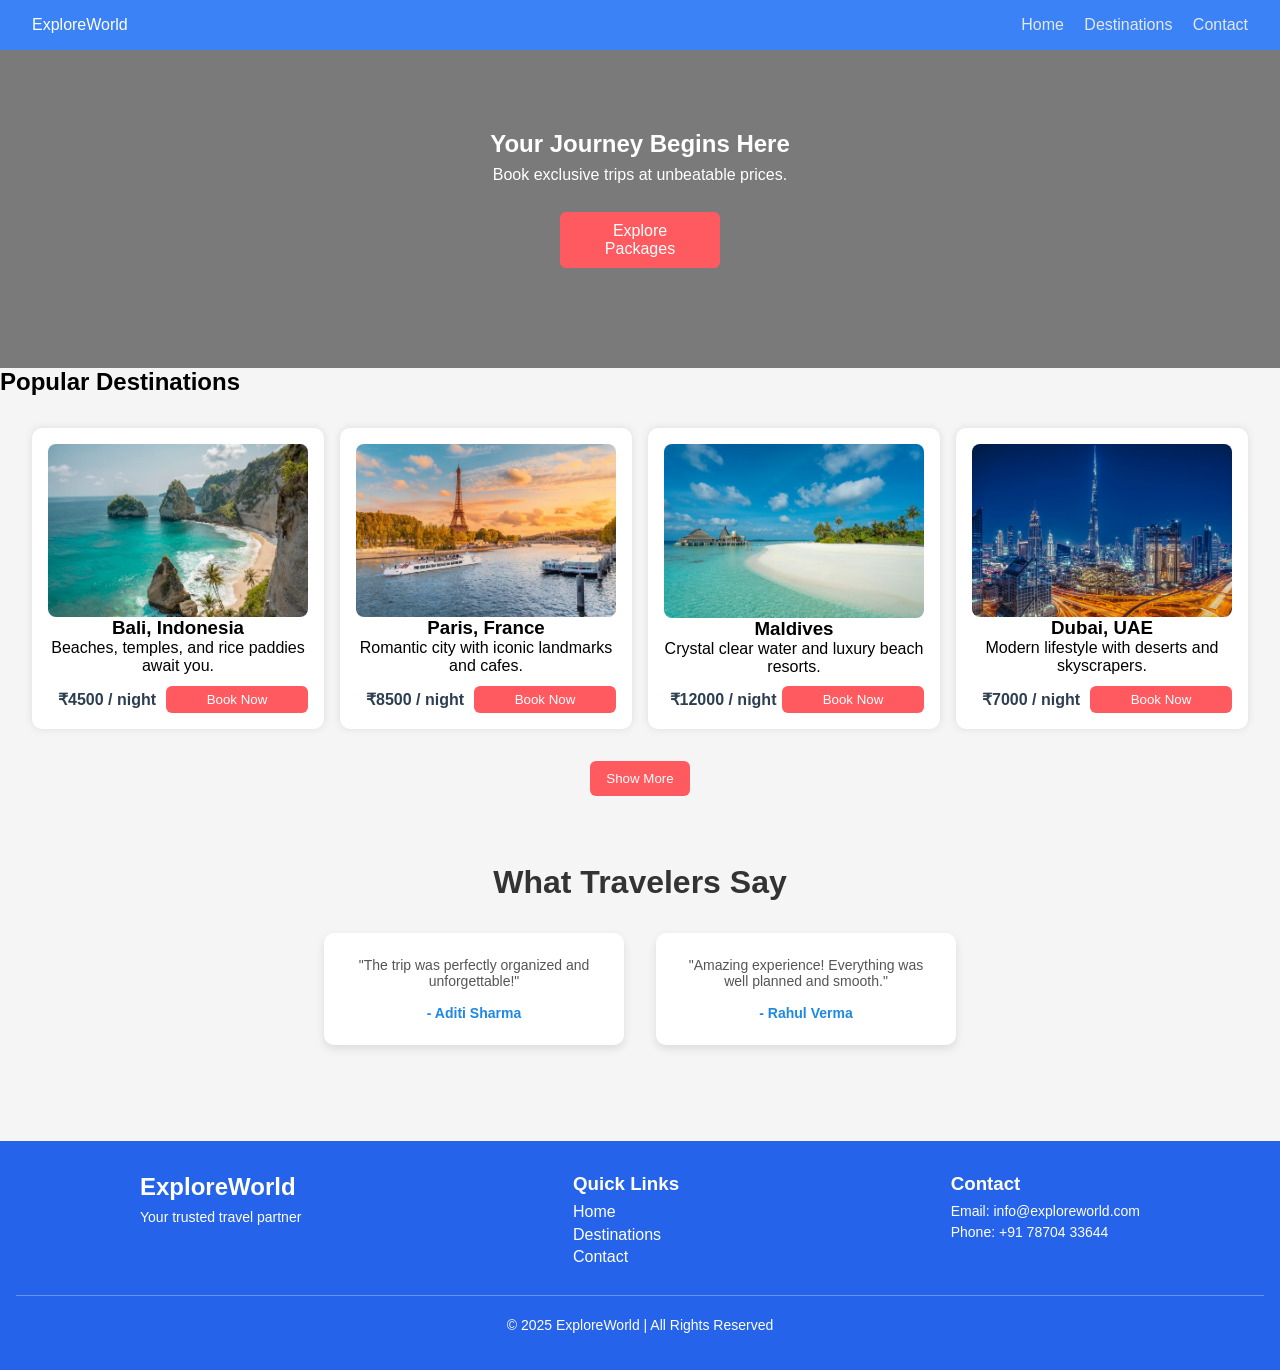
<file: index.html>
<!doctype html>
<html lang="en">
  <head>
    <meta charset="UTF-8" />
    <meta name="viewport" content="width=device-width, initial-scale=1.0" />
    <title>ExploreWorld - Home</title>
    <link rel="stylesheet" href="styles/style.css" />
    <link rel="stylesheet" href="styles/footer.css" />
    <link rel="stylesheet" href="styles/navbar.css" />
  </head>
  <body>
    <header class="navbar">
      <div class="logo">ExploreWorld</div>
      <nav>
        <a href="index.html">Home</a>
        <a href="destinations.html">Destinations</a>
        <a href="contact.html">Contact</a>
      </nav>
    </header>

    <section class="hero">
      <h1>Your Journey Begins Here</h1>
      <p>Book exclusive trips at unbeatable prices.</p>
      <a href="destinations.html" class="btn-primary">Explore Packages</a>
    </section>

    <section class="grid-preview">
      <h2>Popular Destinations</h2>
      <div class="card-grid" id="cardContainer"></div>

      <!-- Button for loadMore -->
      <button id="loadMoreBtn">Show More</button>
    </section>

    <section class="testimonials">
      <h2>What Travelers Say</h2>
      <div class="testimonial-row">
        <div class="testimonial">
          <p>"The trip was perfectly organized and unforgettable!"</p>
          <p><strong>- Aditi Sharma</strong></p>
        </div>

        <div class="testimonial">
          <p>"Amazing experience! Everything was well planned and smooth."</p>
          <p><strong>- Rahul Verma</strong></p>
        </div>
      </div>
    </section>

    <footer class="footer">
      <div class="footer-container">
        <div class="footer-logo">
          <h2>ExploreWorld</h2>
          <p>Your trusted travel partner</p>
        </div>

        <div class="footer-links">
          <h3>Quick Links</h3>
          <a href="index.html">Home</a>
          <a href="destinations.html">Destinations</a>
          <a href="contact.html">Contact</a>
        </div>

        <div class="footer-contact">
          <h3>Contact</h3>
          <p>Email: info@exploreworld.com</p>
          <p>Phone: +91 78704 33644</p>
        </div>
      </div>

      <div class="footer-bottom">
        <p>© 2025 ExploreWorld | All Rights Reserved</p>
      </div>
    </footer>

    <!-- Script -->
    <script type="module" src="script/main.js"></script>
  </body>
</html>
</file>
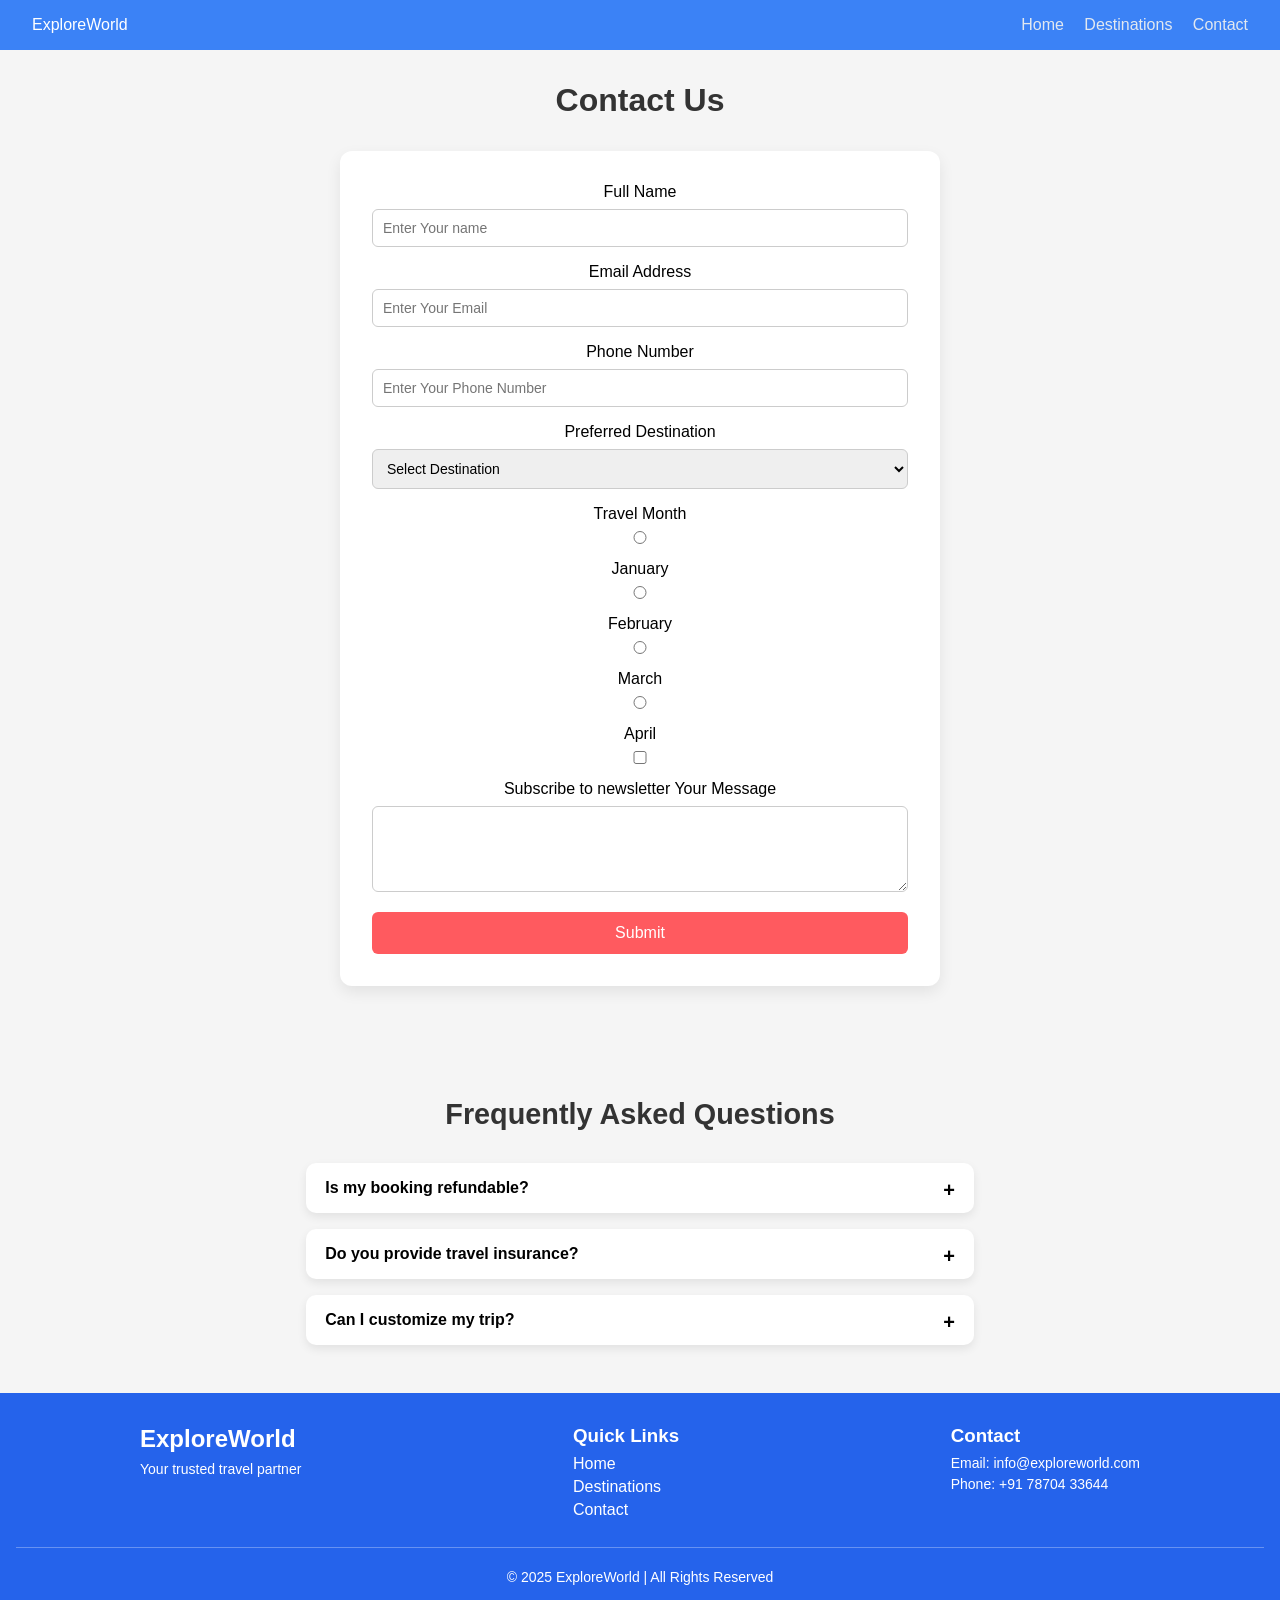
<file: contact.html>
<!doctype html>
<html lang="en">
  <head>
    <meta charset="UTF-8" />
    <meta name="viewport" content="width=device-width, initial-scale=1.0" />
    <title>ExploreWorld - Contact Us</title>
    <link rel="stylesheet" href="styles/style.css" />
    <link rel="stylesheet" href="styles/footer.css" />
    <link rel="stylesheet" href="styles/navbar.css" />
    <link rel="stylesheet" href="styles/contact.css" />
  </head>
  <body>
    <header class="navbar">
      <div class="logo">ExploreWorld</div>
      <nav>
        <a href="index.html">Home</a>
        <a href="destinations.html">Destinations</a>
        <a href="contact.html">Contact</a>
      </nav>
    </header>

    <section class="contact-form">
      <h2>Contact Us</h2>
      <form>
        <label for="name">Full Name</label>
        <input placeholder="Enter Your name" type="text" id="name" required />

        <label for="email">Email Address</label>
        <input
          placeholder="Enter Your Email"
          type="email"
          id="email"
          required
        />

        <label for="phone">Phone Number</label>
        <input
          placeholder="Enter Your Phone Number"
          type="tel"
          id="phone"
          required
        />

        <!-- TODO: Add select for preferred destination -->
        <label for="destination">Preferred Destination</label>
        <select id="destination">
          <option value="">Select Destination</option>
          <option value="bali">Mumbai</option>
          <option value="paris">Bhopal</option>
          <option value="maldives">Bangalore</option>
        </select>

        <!-- TODO: Add radio buttons for month -->
        <label>Travel Month</label>
        <div>
          <label><input type="radio" name="month" /> January</label>
          <label><input type="radio" name="month" /> February</label>
          <label><input type="radio" name="month" /> March</label>
          <label><input type="radio" name="month" /> April</label>
        </div>

        <!-- TODO: Add checkbox for newsletter -->
        <label> <input type="checkbox" /> Subscribe to newsletter </label>

        <label for="comments">Your Message</label>
        <textarea id="comments" rows="4"></textarea>

        <button type="submit" class="submit-btn">Submit</button>
      </form>
    </section>

    <section class="faq">
      <h3>Frequently Asked Questions</h3>
      <details>
        <summary>Is my booking refundable?</summary>
        <p>Yes, 100% refund if canceled 7 days before travel.</p>
      </details>

      <!-- TODO: Add 2 more FAQs -->
      <details>
        <summary>Do you provide travel insurance?</summary>
        <p>Yes, travel insurance is included in premium packages.</p>
      </details>

      <details>
        <summary>Can I customize my trip?</summary>
        <p>Yes, we offer fully customizable travel packages.</p>
      </details>
    </section>

    <footer class="footer">
      <div class="footer-container">
        <div class="footer-logo">
          <h2>ExploreWorld</h2>
          <p>Your trusted travel partner</p>
        </div>

        <div class="footer-links">
          <h3>Quick Links</h3>
          <a href="index.html">Home</a>
          <a href="destinations.html">Destinations</a>
          <a href="contact.html">Contact</a>
        </div>

        <div class="footer-contact">
          <h3>Contact</h3>
          <p>Email: info@exploreworld.com</p>
          <p>Phone: +91 78704 33644</p>
        </div>
      </div>

      <div class="footer-bottom">
        <p>© 2025 ExploreWorld | All Rights Reserved</p>
      </div>
    </footer>
  </body>
</html>
</file>
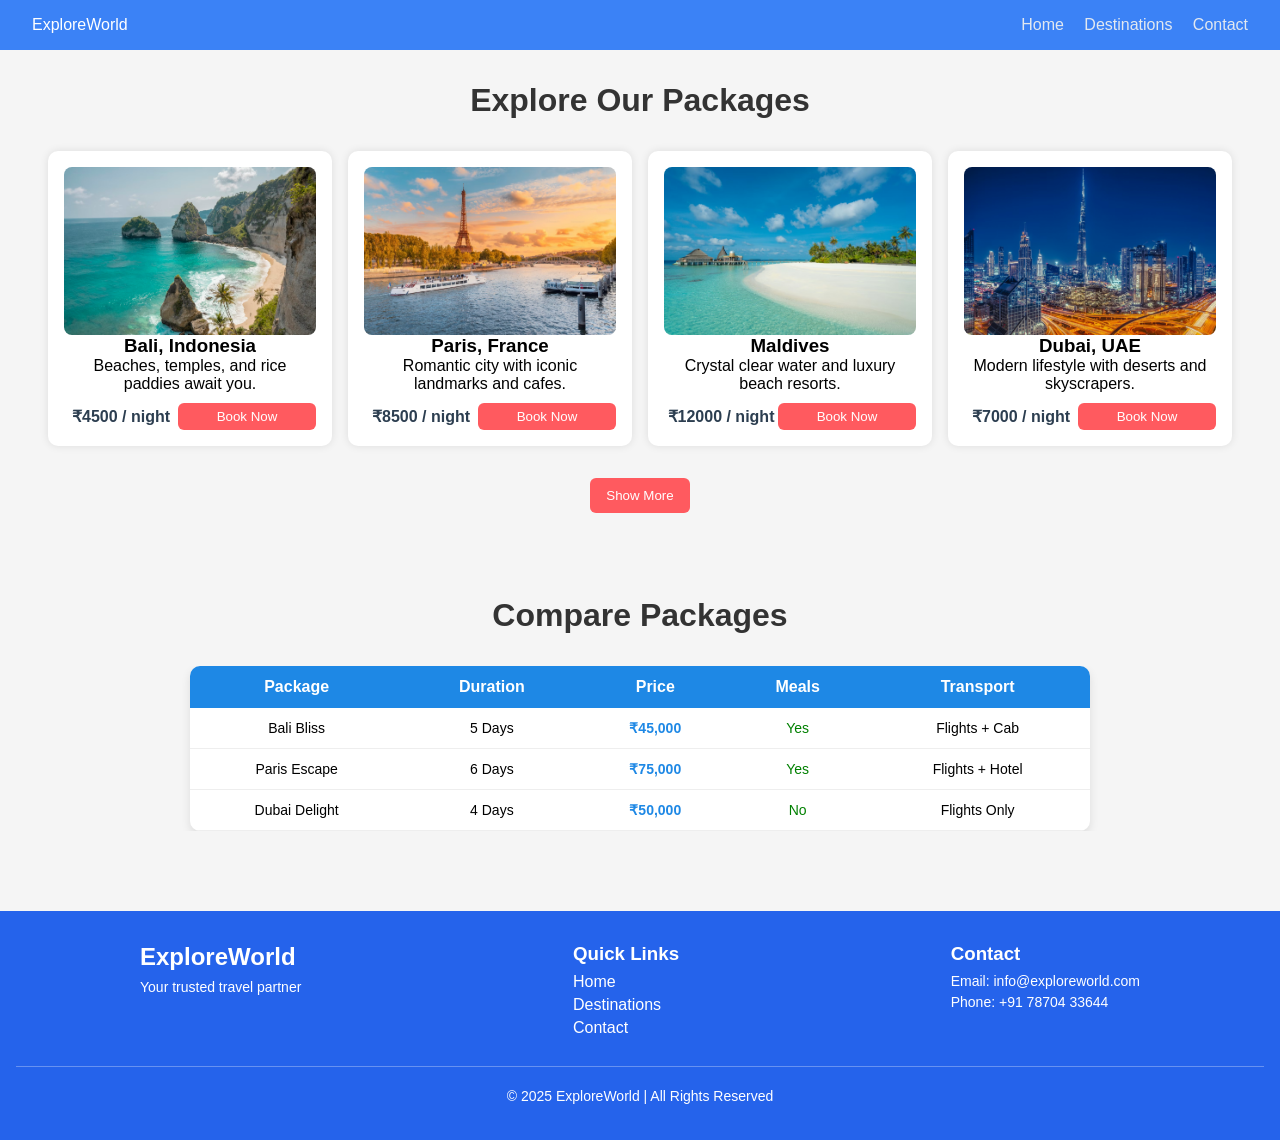
<file: destinations.html>
<!doctype html>
<html lang="en">
  <head>
    <meta charset="UTF-8" />
    <meta name="viewport" content="width=device-width, initial-scale=1.0" />
    <title>ExploreWorld - Destinations</title>
    <link rel="stylesheet" href="styles/style.css" />
    <link rel="stylesheet" href="styles/footer.css" />
    <link rel="stylesheet" href="styles/navbar.css" />
    <link rel="stylesheet" href="styles/destination.css" />
  </head>
  <body>
    <header class="navbar">
      <div class="logo">ExploreWorld</div>
      <nav>
        <a href="index.html">Home</a>
        <a href="destinations.html">Destinations</a>
        <a href="contact.html">Contact</a>
      </nav>
    </header>

    <section class="grid-preview">
      <h2>Explore Our Packages</h2>

      <!-- Sirf ek grid container -->
      <div class="card-grid" id="cardContainer"></div>

      <!-- Button -->
      <button id="loadMoreBtn">Show More</button>
    </section>

    <section class="pricing-table">
      <h2>Compare Packages</h2>

      <div class="table-container">
        <table>
          <thead>
            <tr>
              <th>Package</th>
              <th>Duration</th>
              <th>Price</th>
              <th>Meals</th>
              <th>Transport</th>
            </tr>
          </thead>
          <tbody>
            <tr>
              <td>Bali Bliss</td>
              <td>5 Days</td>
              <td>₹45,000</td>
              <td>Yes</td>
              <td>Flights + Cab</td>
            </tr>

            <!-- TODO: Add at least 2 more rows -->
            <tr>
              <td>Paris Escape</td>
              <td>6 Days</td>
              <td>₹75,000</td>
              <td>Yes</td>
              <td>Flights + Hotel</td>
            </tr>

            <tr>
              <td>Dubai Delight</td>
              <td>4 Days</td>
              <td>₹50,000</td>
              <td>No</td>
              <td>Flights Only</td>
            </tr>
          </tbody>
        </table>
      </div>
    </section>

    <footer class="footer">
      <div class="footer-container">
        <div class="footer-logo">
          <h2>ExploreWorld</h2>
          <p>Your trusted travel partner</p>
        </div>

        <div class="footer-links">
          <h3>Quick Links</h3>
          <a href="index.html">Home</a>
          <a href="destinations.html">Destinations</a>
          <a href="contact.html">Contact</a>
        </div>

        <div class="footer-contact">
          <h3>Contact</h3>
          <p>Email: info@exploreworld.com</p>
          <p>Phone: +91 78704 33644</p>
        </div>
      </div>

      <div class="footer-bottom">
        <p>© 2025 ExploreWorld | All Rights Reserved</p>
      </div>
    </footer>

    <!-- script -->
    <script type="module" src="script/main.js"></script>
  </body>
</html>
</file>
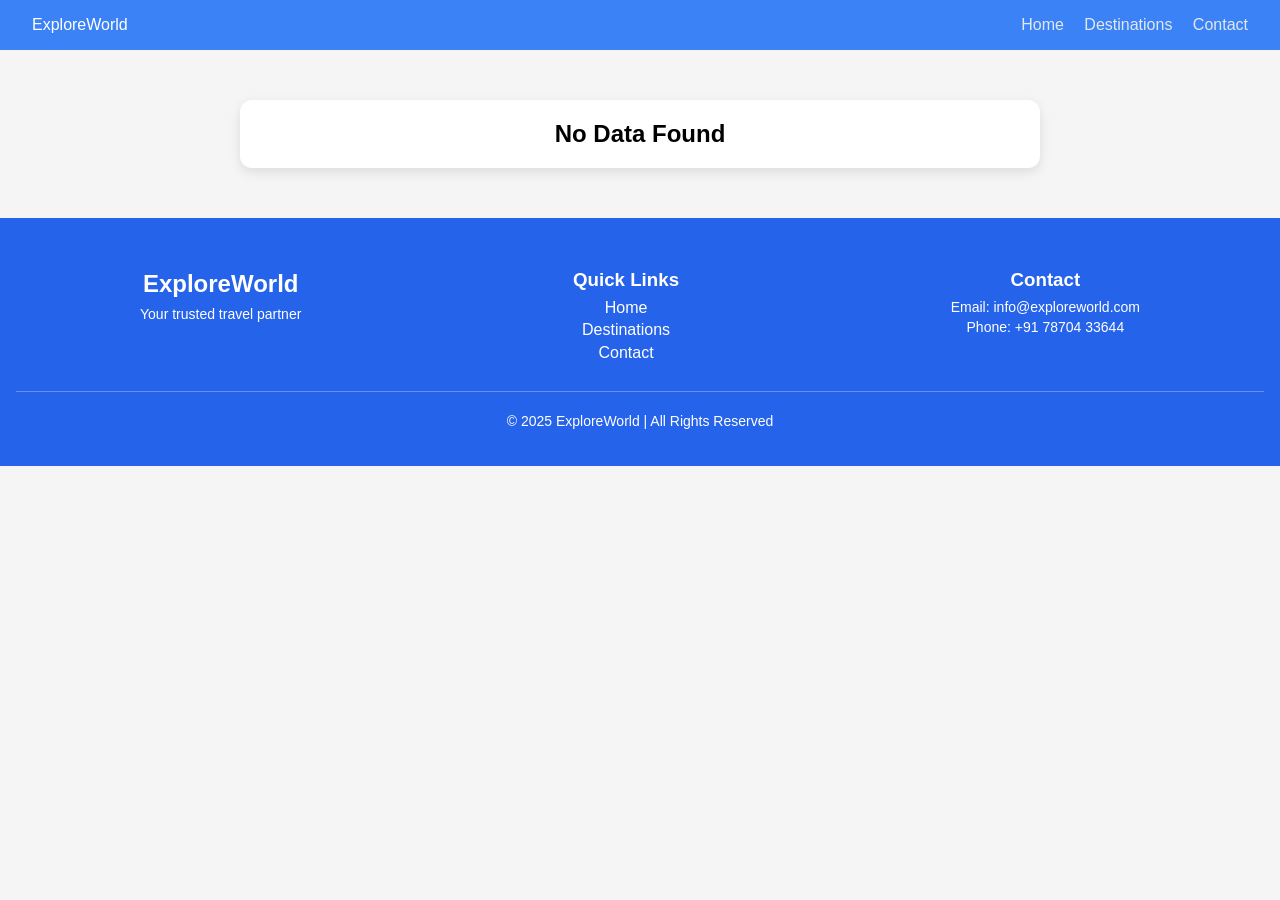
<file: view.html>
<!doctype html>
<html lang="en">
  <head>
    <meta charset="UTF-8" />
    <meta name="viewport" content="width=device-width, initial-scale=1.0" />
    <title>Destination Details</title>

    <link rel="stylesheet" href="styles/view.css" />
    <link rel="stylesheet" href="styles/footer.css" />
    <link rel="stylesheet" href="styles/navbar.css" />
  </head>

  <body>
    <!-- Navbar -->
    <header class="navbar">
      <div class="logo">ExploreWorld</div>
      <nav>
        <a href="index.html">Home</a>
        <a href="destinations.html">Destinations</a>
        <a href="contact.html">Contact</a>
      </nav>
    </header>

    <!-- Main Content -->
    <main>
      <div class="view-container" id="viewContainer"></div>
    </main>

    <!-- Footer -->
    <footer class="footer">
      <div class="footer-container">
        <div class="footer-logo">
          <h2>ExploreWorld</h2>
          <p>Your trusted travel partner</p>
        </div>

        <div class="footer-links">
          <h3>Quick Links</h3>
          <a href="index.html">Home</a>
          <a href="destinations.html">Destinations</a>
          <a href="contact.html">Contact</a>
        </div>

        <div class="footer-contact">
          <h3>Contact</h3>
          <p>Email: info@exploreworld.com</p>
          <p>Phone: +91 78704 33644</p>
        </div>
      </div>

      <div class="footer-bottom">
        <p>© 2025 ExploreWorld | All Rights Reserved</p>
      </div>
    </footer>

    <script type="module" src="script/view.js"></script>
  </body>
</html>
</file>
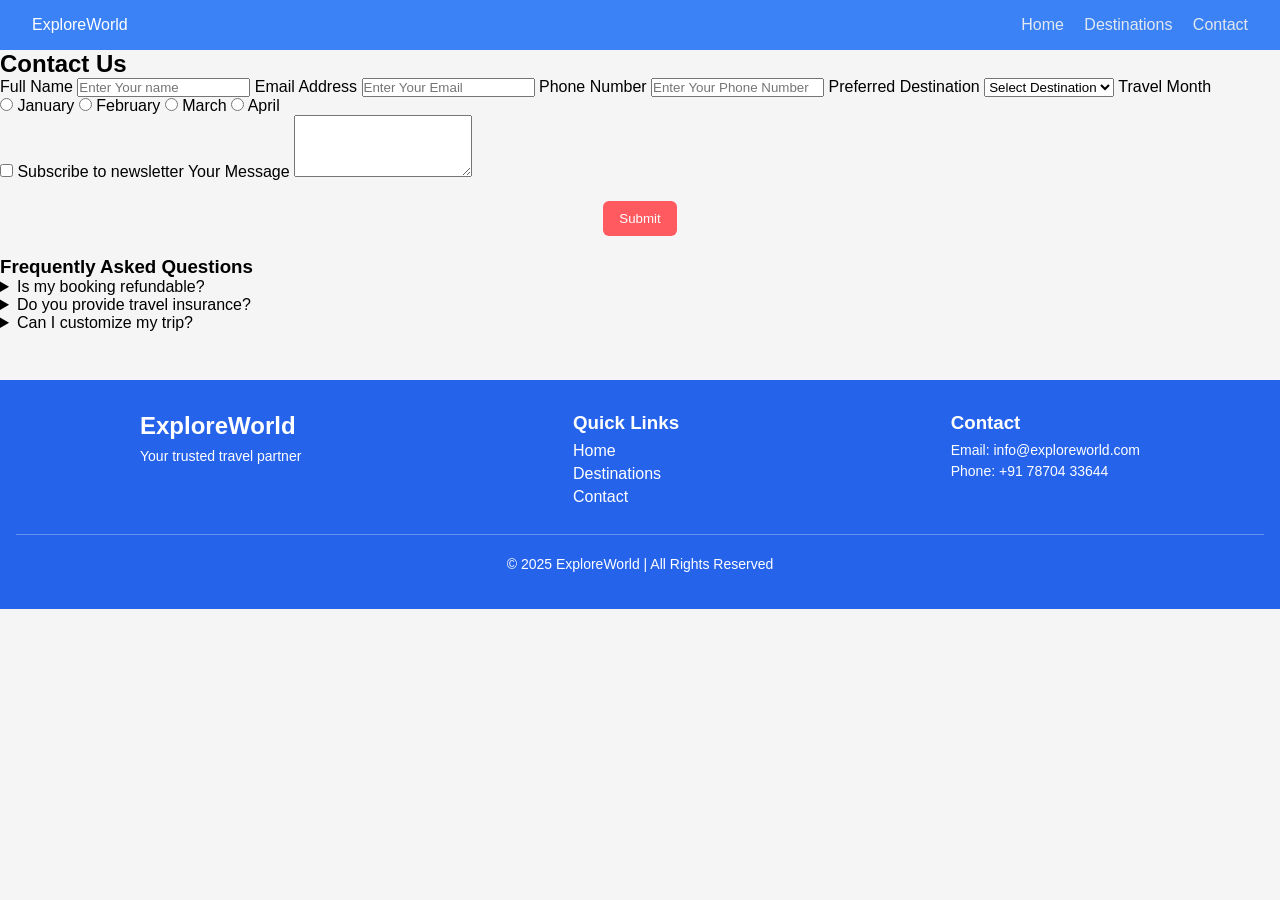
<file: src/contact.html>
<!doctype html>
<html lang="en">
  <head>
    <meta charset="UTF-8" />
    <meta name="viewport" content="width=device-width, initial-scale=1.0" />
    <title>ExploreWorld - Contact Us</title>
    <link rel="stylesheet" href="/styles/style.css" />
    <link rel="stylesheet" href="/styles/footer.css" />
    <link rel="stylesheet" href="/styles/navbar.css" />
  </head>
  <body>
    <header class="navbar">
      <div class="logo">ExploreWorld</div>
      <nav>
        <a href="index.html">Home</a>
        <a href="destinations.html">Destinations</a>
        <a href="contact.html">Contact</a>
      </nav>
    </header>

    <section class="contact-form">
      <h2>Contact Us</h2>
      <form>
        <label for="name">Full Name</label>
        <input placeholder="Enter Your name" type="text" id="name" required />

        <label for="email">Email Address</label>
        <input
          placeholder="Enter Your Email"
          type="email"
          id="email"
          required
        />

        <label for="phone">Phone Number</label>
        <input
          placeholder="Enter Your Phone Number"
          type="tel"
          id="phone"
          required
        />

        <!-- TODO: Add select for preferred destination -->
        <label for="destination">Preferred Destination</label>
        <select id="destination">
          <option value="">Select Destination</option>
          <option value="bali">Mumbai</option>
          <option value="paris">Bhopal</option>
          <option value="maldives">Bangalore</option>
        </select>

        <!-- TODO: Add radio buttons for month -->
        <label>Travel Month</label>
        <div>
          <label><input type="radio" name="month" /> January</label>
          <label><input type="radio" name="month" /> February</label>
          <label><input type="radio" name="month" /> March</label>
          <label><input type="radio" name="month" /> April</label>
        </div>

        <!-- TODO: Add checkbox for newsletter -->
        <label> <input type="checkbox" /> Subscribe to newsletter </label>

        <label for="comments">Your Message</label>
        <textarea id="comments" rows="4"></textarea>

        <button type="submit" class="btn-primary submit-btn">Submit</button>
      </form>
    </section>

    <section class="faq">
      <h3>Frequently Asked Questions</h3>
      <details>
        <summary>Is my booking refundable?</summary>
        <p>Yes, 100% refund if canceled 7 days before travel.</p>
      </details>

      <!-- TODO: Add 2 more FAQs -->
      <details>
        <summary>Do you provide travel insurance?</summary>
        <p>Yes, travel insurance is included in premium packages.</p>
      </details>

      <details>
        <summary>Can I customize my trip?</summary>
        <p>Yes, we offer fully customizable travel packages.</p>
      </details>
    </section>

    <footer class="footer">
      <div class="footer-container">
        <div class="footer-logo">
          <h2>ExploreWorld</h2>
          <p>Your trusted travel partner</p>
        </div>

        <div class="footer-links">
          <h3>Quick Links</h3>
          <a href="index.html">Home</a>
          <a href="destinations.html">Destinations</a>
          <a href="contact.html">Contact</a>
        </div>

        <div class="footer-contact">
          <h3>Contact</h3>
          <p>Email: info@exploreworld.com</p>
          <p>Phone: +91 78704 33644</p>
        </div>
      </div>

      <div class="footer-bottom">
        <p>© 2025 ExploreWorld | All Rights Reserved</p>
      </div>
    </footer>
  </body>
</html>
</file>
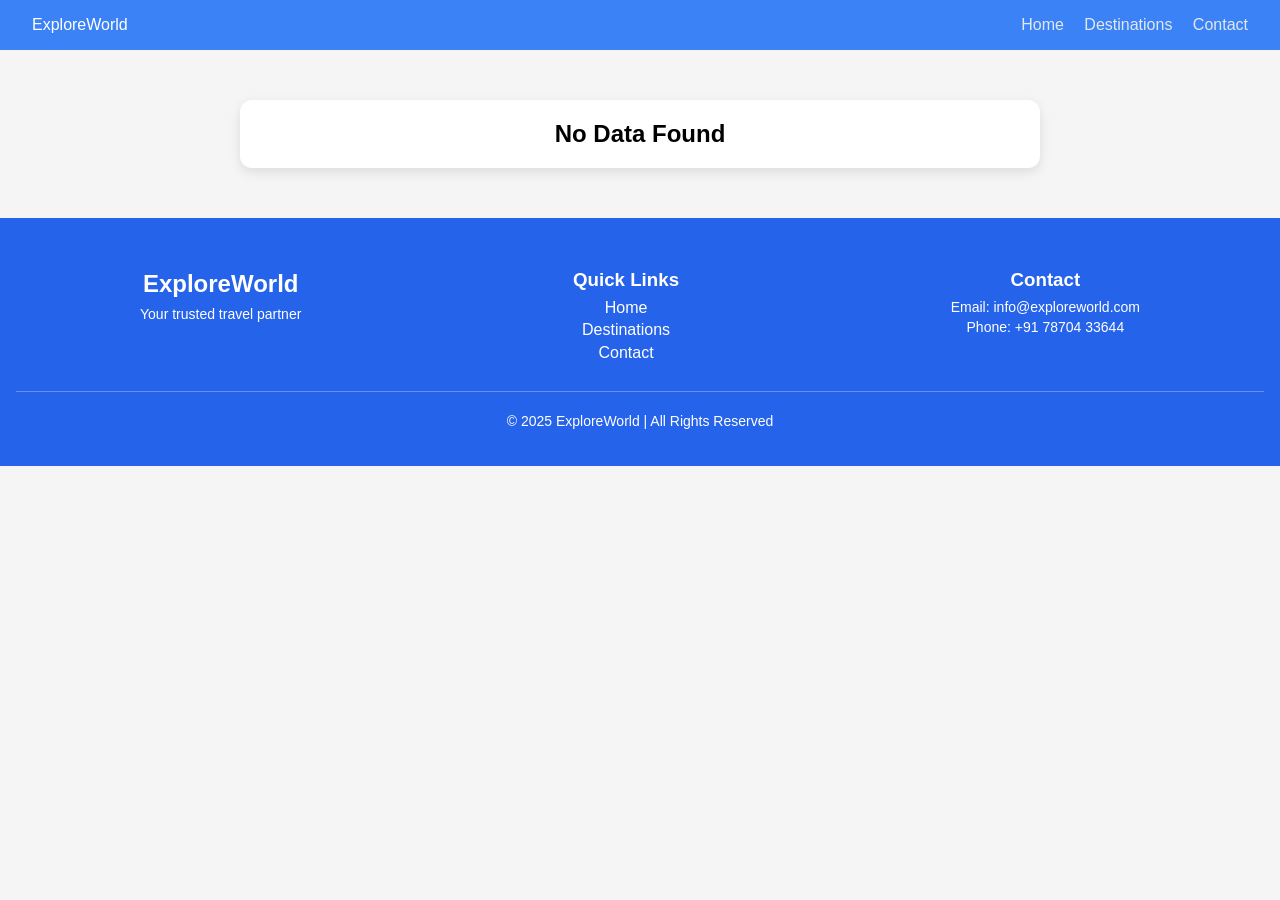
<file: src/view.html>
<!doctype html>
<html lang="en">
  <head>
    <meta charset="UTF-8" />
    <meta name="viewport" content="width=device-width, initial-scale=1.0" />
    <title>Destination Details</title>

    <link rel="stylesheet" href="/styles/view.css" />
    <link rel="stylesheet" href="/styles/footer.css" />
    <link rel="stylesheet" href="/styles/navbar.css" />
  </head>

  <body>
    <!-- Navbar -->
    <header class="navbar">
      <div class="logo">ExploreWorld</div>
      <nav>
        <a href="index.html">Home</a>
        <a href="destinations.html">Destinations</a>
        <a href="contact.html">Contact</a>
      </nav>
    </header>

    <!-- Main Content -->
    <main>
      <div class="view-container" id="viewContainer"></div>
    </main>

    <!-- Footer -->
    <footer class="footer">
      <div class="footer-container">
        <div class="footer-logo">
          <h2>ExploreWorld</h2>
          <p>Your trusted travel partner</p>
        </div>

        <div class="footer-links">
          <h3>Quick Links</h3>
          <a href="index.html">Home</a>
          <a href="destinations.html">Destinations</a>
          <a href="contact.html">Contact</a>
        </div>

        <div class="footer-contact">
          <h3>Contact</h3>
          <p>Email: info@exploreworld.com</p>
          <p>Phone: +91 78704 33644</p>
        </div>
      </div>

      <div class="footer-bottom">
        <p>© 2025 ExploreWorld | All Rights Reserved</p>
      </div>
    </footer>

    <script type="module" src="/script/view.js"></script>
  </body>
</html>
</file>
<file: styles/style.css>
* {
  box-sizing: border-box;
  margin: 0;
  padding: 0;
}

/* Layout Setup */
body {
  font-family: "Segoe UI", sans-serif;
  background-color: #f5f5f5;
}

/* Hero */
.hero {
  display: flex;
  flex-direction: column;
  gap: 0.5rem;
  align-items: center;
  background:
    linear-gradient(rgba(0, 0, 0, 0.5), rgba(0, 0, 0, 0.5)),
    url("https://plus.unsplash.com/premium_photo-1669748157617-a3a83cc8ea23?q=80&w=1170&auto=format&fit=crop&ixlib=rb-4.1.0&ixid=M3wxMjA3fDB8MHxwaG90by1wYWdlfHx8fGVufDB8fHx8fA%3D%3D");
  background-size: cover;
  background-position: center;
  text-align: center;
  padding: 5rem 1rem;
  color: white;
}

.btn-primary {
  color: #e2e8f0;
  text-decoration: none;
  margin-left: 1rem;
  font-weight: 500;
}

/* Grid Cards */
.card-grid {
  display: grid;
  grid-template-columns: repeat(4, 1fr);
  gap: 1rem;
  margin: 2rem;
}

.card {
  padding: 1rem;
  display: flex;
  flex-direction: column;
  justify-content: space-between;

  text-align: center;
  transition: transform 0.3s ease;
  cursor: pointer;

  background: white;
  border-radius: 10px;
  box-shadow: 0 0 8px rgba(0, 0, 0, 0.1);
}

.card img {
  width: 100%;
  border-radius: 8px;
}

.card p {
  flex-grow: 1;
}

.card:hover {
  transform: translateY(-5px);
}

.card-footer {
  display: flex;
  justify-content: space-between;
  align-items: center;
  margin-top: 10px;
}

.price {
  font-weight: bold;
  color: #2c3e50;
  flex: 0.5;
}

.book-btn {
  background: #ff5a5f;
  text-align: center;
  color: white;
  border: none;
  padding: 6px 12px;
  border-radius: 6px;
  cursor: pointer;
  flex: 0.5;
}

.book-btn:hover,
.btn-primary,
#loadMoreBtn:hover {
  background: #e04848;
}

#loadMoreBtn,
.btn-primary {
  display: block;
  max-width: 160px;
  margin: 20px auto;
  padding: 10px 16px;
  border: none;
  background: #ff5a5f;
  color: white;
  border-radius: 6px;
  cursor: pointer;
}

/* Testimonials */
.testimonials {
  padding: 3rem 1rem;
  text-align: center;
}

.testimonials h2 {
  margin-bottom: 2rem;
  font-size: 2rem;
  color: #333;
}

.testimonial-row {
  display: flex;
  justify-content: center;
  gap: 2rem;
  flex-wrap: wrap;
}

.testimonial {
  background: white;
  padding: 1.5rem;
  border-radius: 10px;
  max-width: 300px;
  box-shadow: 0 4px 10px rgba(0, 0, 0, 0.1);
  transition: transform 0.3s ease;
  cursor: pointer;
}

.testimonial p {
  font-size: 14px;
  color: #555;
}

.testimonial strong {
  display: block;
  margin-top: 1rem;
  color: #1e88e5;
}

.testimonial:hover {
  transform: translateY(-5px);
}

/* Responsive */
@media (max-width: 768px) {
  .hero {
    padding: 3rem 1rem;
  }

  .hero h1 {
    font-size: 22px;
  }

  .hero p {
    font-size: 14px;
  }

  .card-grid {
    grid-template-columns: repeat(1, 1fr);
    margin: 1rem;
  }

  .card {
    padding: 0.8rem;
  }

  .testimonial-row {
    flex-direction: column;
    align-items: center;
  }
}
</file>
<file: styles/footer.css>
/* Footer */
.footer {
  background-color: #2563eb;
  color: white;
  padding: 2rem 1rem;
  margin-top: 3rem;
}

.footer-container {
  display: flex;
  justify-content: space-between;
  flex-wrap: wrap;
  max-width: 1000px;
  margin: auto;
}

.footer h2,
.footer h3 {
  margin-bottom: 0.5rem;
}

.footer p {
  font-size: 14px;
  margin: 0.3rem 0;
}

.footer-links a {
  display: block;
  color: white;
  text-decoration: none;
  margin: 0.3rem 0;
}

.footer-links a:hover {
  text-decoration: underline;
}

.footer-bottom {
  text-align: center;
  margin-top: 1.5rem;
  border-top: 1px solid rgba(255, 255, 255, 0.3);
  padding-top: 1rem;
  font-size: 14px;
}

/* responsive */
@media (max-width: 768px) {
  .footer-container {
    flex-direction: column;
    align-items: center;
    text-align: center;
    gap: 25px;
  }

  .footer h2 {
    font-size: 20px;
  }

  .footer h3 {
    font-size: 16px;
  }

  .footer p {
    font-size: 13px;
  }
}
</file>
<file: styles/navbar.css>
/* Navbar */
.navbar {
  position: sticky;
  top: 0;
  z-index: 100;

  display: flex;
  justify-content: space-between;
  background-color: #3b82f6;
  color: white;
  padding: 1rem 2rem;
}

.navbar a {
  color: #e2e8f0;
  text-decoration: none;
  margin-left: 1rem;
  font-weight: 500;
}

.navbar a:hover {
  color: white;
  text-decoration: underline;
}

@media (max-width: 768px) {
  .navbar {
    flex-direction: column;
    align-items: center;
    text-align: center;
  }

  .navbar a {
    margin: 0;
  }
}
</file>
<file: styles/contact.css>
/* Form Section */
.contact-form {
  padding: 2rem 1rem;
  text-align: center;
}

.contact-form > h2 {
  margin-bottom: 2rem;
  font-size: 2rem;
  color: #333;
}

/* Form */
form {
  max-width: 600px;
  margin: 2rem auto;
  background: white;
  padding: 2rem;
  border-radius: 12px;
  box-shadow: 0 6px 15px rgba(0, 0, 0, 0.08);
}

/* Inputs */
input,
select,
textarea {
  width: 100%;
  padding: 10px;
  margin-top: 0.5rem;
  margin-bottom: 1rem;
  border-radius: 6px;
  border: 1px solid #ccc;
  font-size: 14px;
  transition: 0.2s ease;
}

/* Focus effect */
input:focus,
select:focus,
textarea:focus {
  outline: none;
  border-color: #ff5a5f;
  box-shadow: 0 0 6px rgba(255, 90, 95, 0.35);
}

/* Button */
.submit-btn {
  width: 100%;
  padding: 12px;
  background: #ff5a5f;
  color: white;
  border: none;
  border-radius: 6px;
  cursor: pointer;
  font-size: 16px;
  transition: 0.3s;
}

.submit-btn:hover {
  background: #e04848;
}

/* FAQ Section */
.faq {
  max-width: 700px;
  margin: 3rem auto;
  padding: 0 1rem;
}

.faq h3 {
  text-align: center;
  font-size: 1.8rem;
  margin-bottom: 2rem;
  color: #333;
}

/* FAQ Card */
.faq details {
  background: white;
  border-radius: 10px;
  margin-bottom: 1rem;
  padding: 1rem 1.2rem;
  box-shadow: 0 4px 10px rgba(0, 0, 0, 0.08);
  transition: all 0.3s ease;
  cursor: pointer;
}

.faq details:hover {
  transform: translateY(-3px);
}

/* Question */
.faq summary {
  font-weight: 600;
  font-size: 16px;
  cursor: pointer;
  list-style: none;
  position: relative;
}

/* Remove default arrow */
.faq summary::-webkit-details-marker {
  display: none;
}

/* Custom arrow */
.faq summary::after {
  content: "+";
  position: absolute;
  right: 0;
  font-size: 20px;
  transition: 0.3s;
}

.faq details[open] summary::after {
  content: "-";
}

/* Animation */
.faq details[open] {
  animation: fadeIn 0.3s ease-in-out;
}

@keyframes fadeIn {
  from {
    opacity: 0;
    transform: translateY(-5px);
  }
  to {
    opacity: 1;
    transform: translateY(0);
  }
}

/* Answer */
.faq p {
  margin-top: 10px;
  font-size: 14px;
  color: #555;
  line-height: 1.5;
}

/* Responsive for mobile */
@media (max-width: 768px) {
  form {
    margin: 1rem;
    padding: 1.5rem;
  }

  input,
  select,
  textarea {
    font-size: 13px;
    padding: 8px;
  }

  .submit-btn {
    font-size: 14px;
    padding: 10px;
  }

  .faq {
    margin: 2rem auto;
  }

  .faq h3 {
    font-size: 1.5rem;
  }

  .faq summary {
    font-size: 14px;
  }

  .faq p {
    font-size: 13px;
  }
}
</file>
<file: styles/destination.css>
/* Table */
.pricing-table,
.grid-preview {
  padding: 2rem 1rem;
  text-align: center;
}

.pricing-table > h2,
.grid-preview > h2 {
  margin-bottom: 2rem;
  font-size: 2rem;
  color: #333;
}

.table-container {
  width: 100%;
  overflow-x: auto;
}

table {
  width: 90%;
  max-width: 900px;
  margin: auto;
  border-collapse: collapse;
  background: white;
  border-radius: 10px;
  overflow: hidden;
  box-shadow: 0 4px 10px rgba(0, 0, 0, 0.1);
}

th {
  background-color: #1e88e5;
  color: white;
  padding: 12px;
  font-size: 16px;
}

td {
  padding: 12px;
  border-bottom: 1px solid #eee;
  font-size: 14px;
}

tr:hover {
  background-color: #f1f1f1;
}

td:nth-child(3) {
  font-weight: bold;
  color: #1e88e5;
}

td:nth-child(4) {
  color: green;
}

@media (max-width: 768px) {
  table {
    min-width: 600px;
  }

  th,
  td {
    font-size: 12px;
    padding: 8px;
  }
}
</file>
<file: styles/view.css>
body {
  margin: 0;
  font-family: "Segoe UI", sans-serif;
  background: #f5f5f5;
}

/* Navbar */
.navbar {
  display: flex;
  justify-content: space-between;
  padding: 1rem 2rem;
  background-color: #f97316;
  color: white;
}

.navbar a {
  color: white;
  text-decoration: none;
  margin-left: 1rem;
}

/* Container */
.view-container {
  max-width: 800px;
  margin: 50px auto;
  background: white;
  border-radius: 12px;
  box-shadow: 0 4px 12px rgba(0, 0, 0, 0.1);
  overflow: hidden;
}

/* Image */
.view-container img {
  width: 100%;
  height: 350px;
  object-fit: cover;
}

/* Content */
.view-content {
  padding: 20px;
}

.view-content h2 {
  margin-bottom: 10px;
}

.view-content p {
  color: #555;
  line-height: 1.6;
}

/* Price */
.price {
  font-size: 20px;
  font-weight: bold;
  margin: 15px 0;
  color: #ff5a5f;
}

/* Button */
.buttonContainer {
  display: flex;
  gap: 1rem;
  margin-top: 20px;
}

.btn {
  display: inline-block;
  background: #ff5a5f;
  color: white;
  padding: 10px 16px;
  border-radius: 6px;
  border: none;
  cursor: pointer;
}

.btn:hover {
  background: #e04848;
}

/* Back */
.back-btn {
  display: inline-block;
  text-decoration: none;
  color: #555;
  background-color: #f9f9f9;
  border: 1px solid #555;
  padding: 10px 16px;
  border-radius: 6px;
}

/* Footer */
.footer {
  text-align: center;
  padding: 1rem;
  background-color: #ea580c;
  color: white;
  margin-top: 40px;
}

@media (max-width: 768px) {
  .navbar {
    flex-direction: column;
    align-items: center;
    text-align: center;
    gap: 10px;
  }

  .view-container {
    margin: 20px 10px;
  }

  .view-container img {
    height: 220px;
  }

  .view-content {
    padding: 15px;
  }

  .view-content h2 {
    font-size: 20px;
  }

  .view-content p {
    font-size: 14px;
  }

  .price {
    font-size: 18px;
  }

  .buttonContainer {
    flex-direction: column;
  }

  .btn {
    width: 100%;
    text-align: center;
  }

  .back-btn {
    text-align: center;
  }
}
</file>
